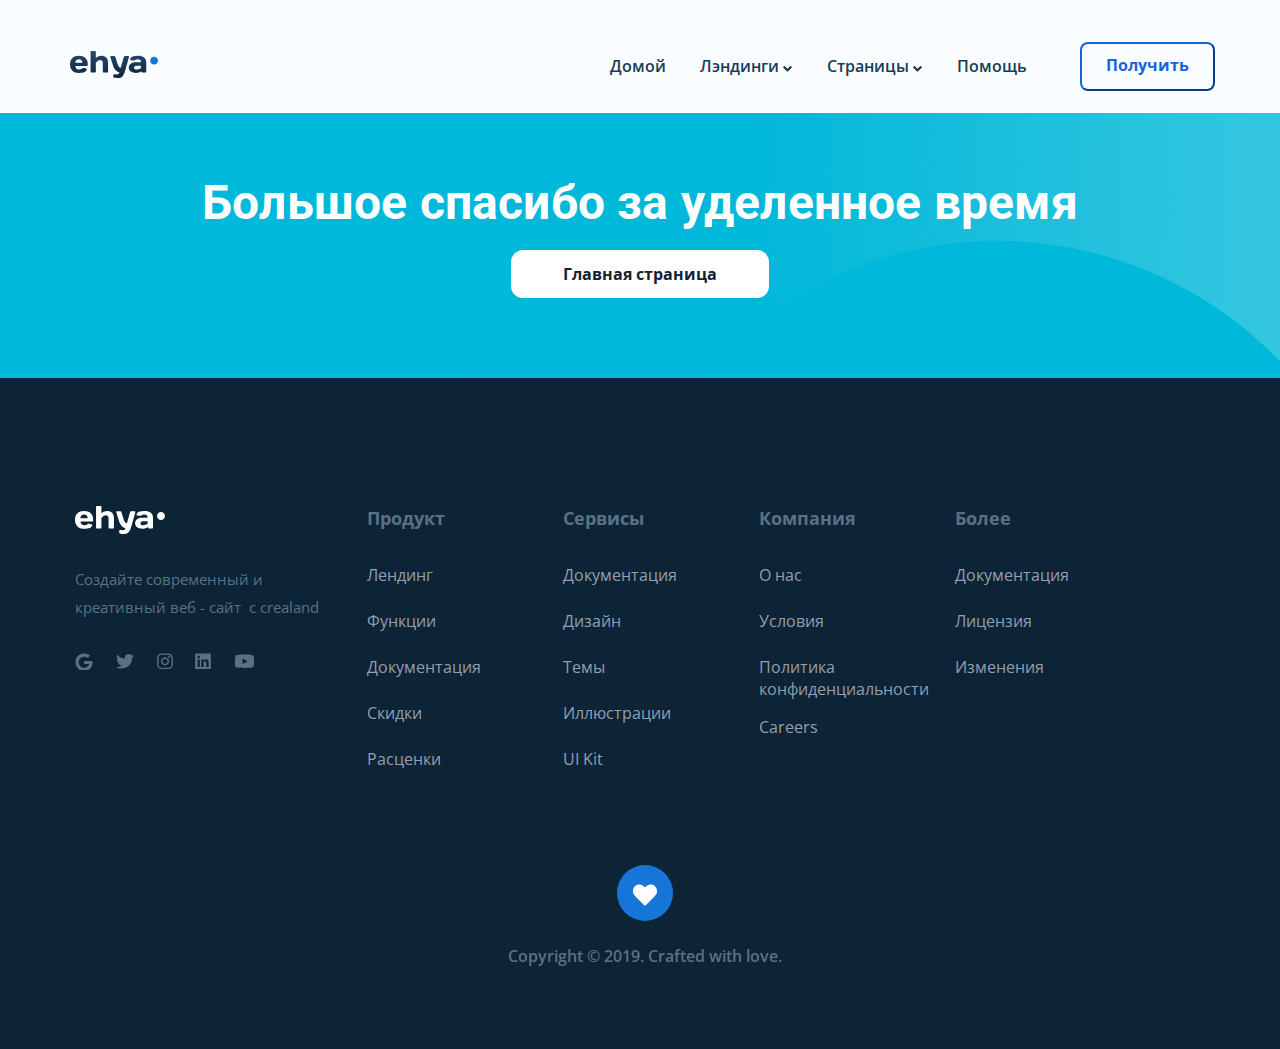
<file: thankyou.html>
<!DOCTYPE html>
<html lang="ru">
  <head>
    <meta charset="UTF-8" />
    <meta http-equiv="X-UA-Compatible" content="IE=edge" />
    <meta name="viewport" content="width=device-width, initial-scale=1.0" />
    <title>EHYA, Агенство цифровых&nbsp;продуктов</title>
    <link rel="preconnect" href="https://fonts.gstatic.com" />
    <link
      href="https://fonts.googleapis.com/css2?family=Open+Sans:wght@400;600;700&family=Roboto:wght@700&display=swap"
      rel="stylesheet"
    />
    <link rel="shortcut icon" href="img/logo/favicon.ico" type="image/x-icon" />
    <link rel="stylesheet" href="css/style.css" />
  </head>
  <body>
    <header class="header">
      <div class="container">
        <div class="header-top">
          <div class="header-top-logo">
            <a href="index.html" class="logo">
              <img src="img/logo/Logo.svg" alt="Logo:EHYA" class="logo"
            /></a>
          </div>
          <!-- logo/ -->
          <ul class="header-top-buttons">
            <li class="button button-mobile-hidden">Домой</li>
            <!-- /.button-menu -->
            <li class="button button-mobile-hidden button-down">
              Лэндинги
              <img
                src="img/header/down.svg"
                alt="down"
                class="button-down-img"
              />
              <ul class="drop-downs">
                <li class="drop-down-item">Партнери</li>
                <li class="drop-down-item">Портфолио</li>
                <li class="drop-down-item">Галерея</li>
              </ul>
            </li>
            <!-- /.button-menu -->
            <li class="button button-mobile-hidden button-down">
              Страницы
              <img
                src="img/header/down.svg"
                alt="down"
                class="button-down-img"
              />
              <ul class="drop-down">
                <li class="drop-down-item">Галерея</li>
                <li class="drop-down-item">Портфолио</li>
                <li class="drop-down-item">Партнери</li>
              </ul>
            </li>
            <!-- /.button-menu -->
            <li class="button button-mobile-hidden">Помощь</li>
            <!-- /.button-menu -->
          </ul>
          <!-- /.header-top__butoons -->
          <div class="header-top-learn">
            <button class="button-learn button-learn-mobile-hidden">
              Получить
            </button>
            <!-- /.button-menu -->
            <button class="menu-button header-button-menu-button">
              <span class="menu-button-line"></span>
              <span class="menu-button-line"></span>
              <span class="menu-button-line"></span>
            </button>
          </div>
          <!-- /.header-top__learn -->
        </div>
        <!-- /.header-top -->
      </div>
      <!-- container/ -->
    </header>
    <section class="letstalk">
      <div class="container">
        <div class="letstalk-section">
          <h2 class="home-titel">Большое спасибо за уделенное время</h2>

          <a href="index.html" class="home-button"> Главная страница </a>

          <!-- /.lets-talk-button -->
          <img src="img/lets/Oval.png" alt="Oval" class="letstalk-img" />
        </div>
        <!-- /.letstalk-section -->
      </div>
      <!-- /.container -->
    </section>
    <!-- /.letstalk -->
    <footer class="footer">
      <div class="container">
        <div class="footer-wrapper">
          <div class="footer-logo">
            <a href="index.html">
              <img
                src="img/footer/Logo.svg"
                alt="Icon:logo Ehya"
                class="footer-logo-img"
              />
            </a>
            <p class="footer-logo-text">
              Создайте современный и креативный веб&nbsp;-&nbsp;сайт&nbsp; с
              crealand
            </p>
            <div class="footer-logo-icons">
              <a
                href="https://www.google.com/"
                class="footer-logo-link"
                target="_blank"
              >
                <img
                  src="img/footer/google.svg"
                  alt="Icon:Google"
                  class="footer-logo-icon"
                />
              </a>
              <a
                href="https://twitter.com/"
                class="footer-logo-link"
                target="_blank"
              >
                <img
                  src="img/footer/twitter.svg"
                  alt="Icon: Twitter"
                  class="footer-logo-icon"
                />
              </a>
              <a
                href="https://www.instagram.com/"
                class="footer-logo-link"
                target="_blank"
              >
                <img
                  src="img/footer/instagram.svg"
                  alt="Icon: Instagram"
                  class="footer-logo-icon"
                />
              </a>
              <a
                href="https://www.linkedin.com/"
                class="footer-logo-link"
                target="_blank"
              >
                <img
                  src="img/footer/linkedin.svg"
                  alt="Icon:linkedin"
                  class="footer-logo-icon"
                />
              </a>
              <a
                href="https://www.youtube.com/"
                class="footer-logo-link"
                target="_blank"
              >
                <img
                  src="img/footer/youtube.svg"
                  alt="Icon:Youtube"
                  class="footer-logo-icon"
                />
              </a>
            </div>
            <!-- /.footer-logo-icons -->
          </div>
          <!-- /.footer-logo -->
          <div class="footer-ul">
            <div class="footer-list">
              <h3 class="footer-list-titel">Продукт</h3>
              <!-- /.foter-list-titel -->
              <ul class="footer-list-ul">
                <li class="footer-list-li">
                  <a href="#" class="footer-list-link">Лендинг</a>
                </li>
                <li class="footer-list-li">
                  <a href="#" class="footer-list-link">Функции</a>
                </li>
                <li class="footer-list-li">
                  <a href="#" class="footer-list-link">Документация</a>
                </li>
                <li class="footer-list-li">
                  <a href="#" class="footer-list-link">Скидки</a>
                </li>
                <li class="footer-list-li">
                  <a href="#" class="footer-list-link">Расценки</a>
                </li>
              </ul>
            </div>
            <!-- /.footer-list -->
            <div class="footer-list">
              <h3 class="footer-list-titel">Сервисы</h3>
              <!-- /.foter-list-titel -->
              <ul class="footer-list-ul">
                <li class="footer-list-li">
                  <a href="#" class="footer-list-link">Документация</a>
                </li>
                <li class="footer-list-li">
                  <a href="#" class="footer-list-link">Дизайн</a>
                </li>
                <li class="footer-list-li">
                  <a href="#" class="footer-list-link">Темы</a>
                </li>
                <li class="footer-list-li">
                  <a href="#" class="footer-list-link">Иллюстрации</a>
                </li>
                <li class="footer-list-li">
                  <a href="#" class="footer-list-link">UI Kit</a>
                </li>
              </ul>
            </div>
            <!-- /.footer-list -->
            <div class="footer-list">
              <h3 class="footer-list-titel">Компания</h3>
              <!-- /.foter-list-titel -->
              <ul class="footer-list-ul">
                <li class="footer-list-li">
                  <a href="#" class="footer-list-link">О нас</a>
                </li>
                <li class="footer-list-li">
                  <a href="#" class="footer-list-link">Условия </a>
                </li>
                <li class="footer-list-li footer-list-li-pol">
                  <a href="#" class="footer-list-link"
                    ><p class="m560">Политика конфиденциальности</p>
                    <p class="m320">Privacy Policy</p>
                  </a>
                </li>
                <li class="footer-list-li">
                  <a href="#" class="footer-list-link">Careers</a>
                </li>
              </ul>
            </div>
            <!-- /.footer-list -->
            <div class="footer-list">
              <h3 class="footer-list-titel">Более</h3>
              <!-- /.foter-list-titel -->
              <ul class="footer-list-ul">
                <li class="footer-list-li">
                  <a href="#" class="footer-list-link">Документация</a>
                </li>
                <li class="footer-list-li">
                  <a href="#" class="footer-list-link">Лицензия</a>
                </li>
                <li class="footer-list-li">
                  <a href="#" class="footer-list-link">Изменения</a>
                </li>
              </ul>
            </div>
            <!-- /.footer-list -->
          </div>
        </div>
        <!-- /.footer-wrapper -->
        <div class="footer-like">
          <img
            src="img/footer/Heart.png"
            alt="Icon:like"
            class="footer-like-img"
          />
          <p class="footer-like-text">Copyright © 2019. Crafted with love.</p>
        </div>
        <!-- /.footer-like -->
      </div>
      <!-- /.container -->
    </footer>
    <div class="overlay"></div>
    <div class="burger-menu">
      <img src="img/footer/Logo.svg" alt="logo" class="burger-menu-logo" />
      <img src="img/lets/cloose.svg" alt="Close" class="burger-iclose" />
      <ul class="burger-menu-ul">
        <li class="burger-menu-item">
          <a href="#" class="burger-menu-link">Домой </a>
        </li>
        <li class="burger-menu-item dropl">
          <a href="#" class="burger-menu-link"
            >Лэндинги
            <img src="img/logo/down2.svg" alt="down2" class="button-down-img"
          /></a>
          <ul class="drop-down-mobs">
            <li class="drop-down-item">
              <a href="#" class="burger-menu-links">Партнери</a>
            </li>
            <li class="drop-down-item">
              <a href="#" class="burger-menu-links">Портфолио</a>
            </li>
            <li class="drop-down-item">
              <a href="#" class="burger-menu-links">Галерея</a>
            </li>
          </ul>
        </li>
        <li class="burger-menu-item downms">
          <a href="#" class="burger-menu-link"
            >Страницы
            <img src="img/logo/down2.svg" alt="down2" class="button-down-img"
          /></a>
          <ul class="drop-down-mob">
            <li class="drop-down-item">
              <a href="#" class="burger-menu-links">Галерея</a>
            </li>
            <li class="drop-down-item">
              <a href="#" class="burger-menu-links">Портфолио</a>
            </li>
            <li class="drop-down-item">
              <a href="#" class="burger-menu-links">Партнери</a>
            </li>
          </ul>
        </li>
        <li class="burger-menu-item">
          <a href="#" class="burger-menu-link">Помощь</a>
        </li>
      </ul>
      <button class="burger-menu-button button-mail">Получить</button>
      <div class="line"></div>
      <div class="burger-menu-socials">
        <a
          href="https://www.google.com/"
          class="burger-menu-social"
          target="_blank"
        >
          <img
            src="img/footer/google.svg"
            alt="Icon:Google"
            class="burger-menu-icon"
          />
        </a>
        <a
          href="https://twitter.com/"
          class="burger-menu-social"
          target="_blank"
        >
          <img
            src="img/footer/twitter.svg"
            alt="Icon: Twitter"
            class="burger-menu-icon"
          />
        </a>
        <a
          href="https://www.instagram.com/"
          class="burger-menu-social"
          target="_blank"
        >
          <img
            src="img/footer/instagram.svg"
            alt="Icon: Instagram"
            class="burger-menu-icon"
          />
        </a>
        <a
          href="https://www.linkedin.com/"
          class="burger-menu-social"
          target="_blank"
        >
          <img
            src="img/footer/linkedin.svg"
            alt="Icon:linkedin"
            class="burger-menu-icon"
          />
        </a>
        <a
          href="https://www.youtube.com/"
          class="burger-menu-link"
          target="_blank"
        >
          <img
            src="img/footer/youtube.svg"
            alt="Icon:Youtube"
            class="burger-menu-icon"
          />
        </a>
      </div>
      <!-- /.footer-logo-icons -->
    </div>
    <div class="modal-overlay"></div>
    <div class="modal-dialog">
      <a href="index.html" class="modal-logo"
        ><img src="img/footer/Logo.svg" alt="logo"
      /></a>
      <img src="img/lets/cloose.svg" alt="Icon: Close" class="modal-close" />
      <div class="modal-contact-form">
        <h3 class="modal-titel">Пообщаемся?</h3>
        <form action="send.php" method="POST" class="modal-foorm form">
          <input
            type="text"
            class="input modal-input"
            placeholder="Ваше полное имя*"
            name="name"
            required
            minlength="2"
          />
          <input
            type="tel"
            class="input modal-input"
            placeholder="Номер телефона*"
            name="phone"
            required
            id="phonex"
          />
          <input
            type="email"
            class="input modal-input"
            placeholder="Email*"
            name="email"
            required
          />
          <textarea
            class="message modal-message"
            cols="30"
            rows="10"
            placeholder="Отправьте нам свой бриф и расскажите о своем проекте.* "
            name="message"
            required
          ></textarea>
          <div class="info">
            <button class="modal-button">Отправить</button>
          </div>
        </form>
      </div>
    </div>
    <script src="js/thank.js"></script>
  </body>
</html>
</file>
<file: css/style.css>
*{box-sizing:border-box}body{font-family:'Open Sans', sans-serif;color:#5A7184;background-color:#FAFDFF}.container{width:1140px;margin:auto}img{max-width:100%}/*! normalize.css v8.0.1 | MIT License | github.com/necolas/normalize.css */html{line-height:1.15;-webkit-text-size-adjust:100%}body{margin:0}main{display:block}h1{font-size:2em;margin:0.67em 0}hr{box-sizing:content-box;height:0;overflow:visible}pre{font-family:monospace, monospace;font-size:1em}a{background-color:transparent}abbr[title]{border-bottom:none;text-decoration:underline;text-decoration:underline dotted}b,strong{font-weight:bolder}code,kbd,samp{font-family:monospace, monospace;font-size:1em}small{font-size:80%}sub,sup{font-size:75%;line-height:0;position:relative;vertical-align:baseline}sub{bottom:-0.25em}sup{top:-0.5em}img{border-style:none}button,input,optgroup,select,textarea{font-family:inherit;font-size:100%;line-height:1.15;margin:0}button,input{overflow:visible}button,select{text-transform:none}button,[type="button"],[type="reset"],[type="submit"]{-webkit-appearance:button}button::-moz-focus-inner,[type="button"]::-moz-focus-inner,[type="reset"]::-moz-focus-inner,[type="submit"]::-moz-focus-inner{border-style:none;padding:0}button:-moz-focusring,[type="button"]:-moz-focusring,[type="reset"]:-moz-focusring,[type="submit"]:-moz-focusring{outline:1px dotted ButtonText}fieldset{padding:0.35em 0.75em 0.625em}legend{box-sizing:border-box;color:inherit;display:table;max-width:100%;padding:0;white-space:normal}progress{vertical-align:baseline}textarea{overflow:auto}[type="checkbox"],[type="radio"]{box-sizing:border-box;padding:0}[type="number"]::-webkit-inner-spin-button,[type="number"]::-webkit-outer-spin-button{height:auto}[type="search"]{-webkit-appearance:textfield;outline-offset:-2px}[type="search"]::-webkit-search-decoration{-webkit-appearance:none}::-webkit-file-upload-button{-webkit-appearance:button;font:inherit}details{display:block}summary{display:list-item}template{display:none}[hidden]{display:none}.header{position:sticky;top:0;z-index:10;background-color:#FAFDFF}.header-top{display:flex;align-items:center;justify-content:space-between;padding-top:39px;padding-bottom:20px}.header-top-buttons{width:448px;display:flex;justify-content:space-between;margin-left:439px;padding-left:9px}.header-top-learn{margin-left:47px;margin-right:-5px}.header-button{display:none}.header-button-buttons-visible{display:none}.button{position:relative;list-style-type:none;font-style:normal;font-weight:600;font-size:16px;line-height:22px;text-align:center;color:#183B56;cursor:pointer;margin-right:6px;padding-left:4px}.button:hover{color:#1565D8;background-color:#e6e4be;border-radius:4px}.button-downl:hover .drop-downs{display:block}.button-downs:hover .drop-down{display:block}.button-downs-img{padding-bottom:2px}.button-learn{padding:10px 24px 13px 24px;background-color:#FAFDFF;color:#1565D8;border-color:#1565D8;border-radius:8px;font-style:normal;font-weight:bold;font-size:16px;line-height:22px;outline:none;cursor:pointer}.button-learn:hover{background:#183B56;border:2px solid #183B56;color:#fff}.button-learn-mobile-visible{display:none}.menu-button{display:none}.drop-down{list-style-type:none;padding:0;position:absolute;display:none;z-index:3;background:#FAFDFF;border-radius:0 0 4px 4px}.drop-down-item{margin-top:10px}.dropdownactive{display:block}.drop-downs{list-style-type:none;padding:0;position:absolute;display:none;z-index:3;background:#FAFDFF;border-radius:0 0 4px 4px}.drop-downs-item{margin-top:10px}.dropdowsnactive{display:block}.aclass{text-decoration:none}.aboutus{display:flex;overflow:hidden}.aboutus-us{display:flex;margin:0;padding:56px 0 214px}.aboutus-text{position:relative;width:499px;margin:0}.aboutus-text-titel{margin:0;font-family:Roboto;font-size:48px;line-height:125%;color:#183B56;letter-spacing:0.2px;margin-bottom:14px}.aboutus-text-text{margin:0;width:457px;font-style:normal;font-weight:normal;font-size:18px;line-height:32px;margin-bottom:63px}.aboutus-text-button{padding:17px 40px 14px 40px;background-color:#183B56;border-radius:8px;outline:none;cursor:pointer;font-style:normal;font-weight:bold;font-size:18px;line-height:25px;color:#fff}.aboutus-text-button:hover{background:#fff;color:#183B56}.aboutus-text-down{position:absolute;bottom:-109px;left:0;width:54px;height:56px;background-color:#fff;border-radius:40px;border:solid 2px #5A7184;outline:none;cursor:pointer;padding-top:8px;padding-left:6px;z-index:1}.aboutus-text-down:hover{background-color:#afcaf0}.aboutus-img{position:relative;top:0;right:0;width:600px}.aboutus-img-point{position:absolute;width:102px;left:40px;top:109px}.aboutus-img-mac{max-width:900px;height:565px;position:absolute;left:105px;top:9px}.aboutus-img-iphone{width:217px;height:444px;position:absolute;top:152px;left:67px;z-index:1}.aboutus-img-oval{position:absolute;max-width:540px;max-height:540px;z-index:-5;bottom:-200px;left:333px}.small{color:#183B56;font-size:36px;margin-top:3px;margin-bottom:6px}.ourpartners{padding:100px 0 100px 0}.ourpartners-title{font-style:normal;font-weight:600;font-size:14px;line-height:19px;letter-spacing:2px;text-transform:uppercase;color:#00B8D9;margin:0;margin-bottom:28px}.ourpartners-block{display:flex;justify-content:space-between;width:1092px;margin:0;margin-bottom:85px}.ourpartners-describ{margin:0;width:435px;font-family:Roboto;font-style:normal;font-weight:bold;font-size:36px;line-height:48px;letter-spacing:0.2px;color:#183B56}.ourpartners-text{margin:0;width:514px;font-family:Open Sans;font-style:normal;font-weight:normal;font-size:18px;line-height:32px}.ourpartners-image{display:flex;justify-content:space-between;max-width:991px}.what{padding:77px 0 57px;background:#F9FBFE}.what-describ{margin:0;display:flex;justify-content:space-between;align-items:center;max-width:1085px;margin-bottom:38px}.what-describ-titel{margin:0;font-family:Roboto;font-style:normal;font-weight:bold;font-size:36px;line-height:48px;letter-spacing:0.2px;color:#183B56}.what-describ-text{font-style:normal;font-weight:normal;font-size:18px;line-height:32px}.what-doing{display:flex;flex-wrap:wrap;justify-content:space-between}.what-doing-box{width:361px;min-height:165px;border:1px solid #E5EAF4;box-shadow:0px 15px 35px rgba(0,0,0,0.05);border-radius:16px;margin-bottom:23px;display:flex}.what-doing-box-text{width:258px;margin:24px 24px 0 0}.what-doing-box-img{width:32px;height:32px;margin:30px 19px 0 28px}.what-doing-titel{margin:0 0 9px 0;font-family:Roboto;font-style:normal;font-weight:bold;font-size:22px;line-height:33px;letter-spacing:0.2px;color:#183B56}.what-doing-text{margin:0;font-style:normal;font-weight:normal;font-size:14px;line-height:20px}.portfolio{padding:77px 0 100px}.portfolio-titel{margin:0;font-style:normal;font-weight:600;font-size:14px;line-height:19px;letter-spacing:2px;text-transform:uppercase;color:#00B8D9;margin-bottom:19px}.portfolio-text{margin:0;font-family:Roboto;font-style:normal;font-weight:bold;font-size:36px;line-height:48px;letter-spacing:0.2px;color:#183B56;margin-bottom:47px}.portfolio-slider{position:relative;display:flex;justify-content:space-between}.portfolio-slider-image{border-radius:8px 8px 0 0}.portfolio-slider-text{margin:-3px 0 0 0;width:100%;border:1px solid #DDE6F4;border-radius:0 0 8px 8px;overflow:hidden}.portfolio-slider-descr{margin:0;font-style:normal;font-weight:600;font-size:14px;line-height:20px;color:#1565D8;padding:22px 0 0 22px}.portfolio-slider-titel{margin:0;font-family:Roboto;font-style:normal;font-weight:bold;font-size:30px;line-height:40px;letter-spacing:0.2px;color:#183B56;padding:19px 0 22px 22px}.portfolio-button{position:absolute;top:-68px;transform:translatey(-50%);width:14px;height:30px;background-repeat:no-repeat;background-size:15px;outline:none;background-position:center;border:none;background-color:transparent;cursor:pointer;z-index:3}.portfolio-button-right{background-image:url(../img/portfolio/right.svg);right:121px}.portfolio-button-right:hover{width:25px;border-radius:2px;box-shadow:inset 2px 2px 5px rgba(154,147,140,0.5),1px 1px 5px #fff}.portfolio-button-left{top:-82px;background-image:url(../img/portfolio/grey.svg);right:177px;transform:rotate(180deg);fill:red}.portfolio-button-left:hover{width:25px;border-radius:2px;box-shadow:inset 2px 2px 5px rgba(154,147,140,0.5),1px 1px 5px #fff}.feedback{padding:58px 0 50px}.feedback-titel{margin:0 0 20px 0;font-style:normal;font-weight:600;font-size:14px;line-height:19px;letter-spacing:2px;text-transform:uppercase;color:#00B8D9}.feedback-sliders{position:relative}.feedback-text{margin:0 0 48px 0;font-family:Roboto;font-style:normal;font-weight:bold;font-size:36px;line-height:48px;letter-spacing:0.2px;color:#183B56}.feedback-slider{display:flex;justify-content:space-between}.feedback-card{width:555px;border:1px solid #E5EAF4;box-shadow:0px 15px 35px rgba(0,0,0,0.05);border-radius:8px;padding:45px 32px 40px 40px}.feedback-badge{width:300px}.feedback-user{display:flex;flex-wrap:wrap}.feedback-user-img{width:58px;height:56px;border-radius:50%;margin:0 20px 0 0}.feedback-user-name{margin:-5px 0 3px 0;width:100%;font-family:Roboto;font-style:normal;font-weight:bold;font-size:24px;line-height:32px;letter-spacing:0.2px;color:#183B56}.feedback-user-position{margin:0;width:100%;font-style:normal;font-weight:normal;font-size:16px;line-height:28px}.feedback-user-text{margin:30px 0 0 0;font-style:normal;font-weight:normal;font-size:14px;line-height:25px}.feedback-button{width:56px;height:56px;border:1px solid #fff;border-radius:50%;outline:none;cursor:pointer;overflow:hidden;background:#FFFFFF;box-shadow:0px 15px 35px rgba(0,0,0,0.05);position:absolute;top:39%;z-index:1}.feedback-button:hover{border:1px solid #183B56;box-shadow:inset 2px 2px 5px rgba(154,147,140,0.5),1px 1px 5px #fff}.feedback-button-right{left:98%}.feedback-button-left{right:98%;transform:rotate(180deg)}.social{padding:44px 0 120px}.social-titel{margin:0 0 19px 0;font-style:normal;font-weight:600;font-size:14px;line-height:19px;text-align:center;letter-spacing:2px;text-transform:uppercase;color:#00B8D9}.social-text{margin:0 0 60px 0;font-family:Roboto;font-style:normal;font-weight:bold;font-size:36px;line-height:48px;text-align:center;letter-spacing:0.2px;color:#183B56}.social-links{margin:auto;display:flex;width:1087px;justify-content:space-between}.social-link{width:263px;display:flex;flex-direction:column;justify-content:space-between;text-align:center}.social-link-snear{margin:0 0 32px 0;width:65px;border-radius:16px;cursor:pointer}.social-link-snear:hover{background:#183B56}.social-link-name{margin:0 0 12px 9px;font-family:Roboto;font-style:normal;font-weight:bold;font-size:20px;line-height:24px;text-align:center;letter-spacing:0.2px;color:#183B56}.social-link-text{width:255px;margin:0 0 23px 4px;font-style:normal;font-weight:normal;font-size:16px;line-height:24px}.social-link-button{text-decoration:none;margin:0 0 0px 8px;background-color:#fff;border:none;outline:none;cursor:pointer;overflow:hidden;font-style:normal;font-weight:bold;font-size:18px;line-height:25px;text-align:center;color:#1565D8;align-items:center}.social-link-button:hover{border-radius:4px;background:#183B56;border:2px #183B56;color:#fff}.social-link-arrow{margin:0 0 -1px 7px}.letstalk{padding:60px 0px 80px 0px;background-color:#00B8D9;position:relative}.letstalk-section{display:flex;font-display:colomn;flex-wrap:wrap;justify-content:center}.letstalk-titel{margin:0px 0px 17px 0px;font-family:Roboto;font-style:normal;font-weight:bold;font-size:48px;line-height:60px;text-align:center;letter-spacing:0.2px;color:#fff}.letstalk-text{width:100%;margin:0px 0px 49px 0px;font-style:normal;font-weight:normal;font-size:18px;line-height:32px;text-align:center;color:#fff}.letstalk-button{margin:0px 0px 0px 0px;font-style:normal;font-weight:bold;font-size:16px;line-height:22px;text-align:center;color:#0D2436;border:none;outline:none;overflow:hidden;padding:13px 52px 13px 52px;border-radius:12px;cursor:pointer;z-index:8;background:#fff}.letstalk-button:hover{background:#183B56;color:#fff}.letstalk-img{position:absolute;top:0;right:0}.home-button{text-decoration:none;background-color:#fff;font-style:normal;font-weight:bold;font-size:16px;line-height:22px;text-align:center;color:#0D2436;border:none;outline:none;overflow:hidden;padding:13px 52px 13px 52px;border-radius:12px;cursor:pointer;z-index:9}.home-button:hover{background:#183B56;color:#fff}.home-titel{width:100%;margin:0px 0px 17px 0px;font-family:Roboto;font-style:normal;font-weight:bold;font-size:48px;line-height:60px;text-align:center;letter-spacing:0.2px;color:#fff}.footer{padding:128px 0px 82px 0px;background:#0D2436}.footer-wrapper{width:1063px;display:flex;justify-content:space-between;margin:0px 0px 71px 0px}.footer-ul{display:flex;justify-content:space-between;width:766px}.footer-logo{display:flex;flex-direction:column;width:248px;margin:0px 0px 0px 5px}.footer-logo-img{margin:0px 0px 28px 0px;width:90px}.footer-logo-text{margin:0px 0px 32px 0px;font-style:normal;font-weight:normal;font-size:15px;line-height:28px}.footer-logo-icons{display:flex;justify-content:space-between;margin:0px 0px 0px 0px;width:180px}.footer-logo-icon:hover{background-color:#fff;border-radius:4px}.footer-list{margin:0px -9px 0px 0px}.footer-list-titel{margin:0px 0px 33px 0px;font-style:normal;font-weight:bold;font-size:18px;line-height:25px}.footer-list-ul{margin:0px 0px 0px 0px;padding:0px 0px 0px 0px}.footer-list-li{width:187px;list-style:none;margin:0px 0px 24px 0px}.footer-list-li-pol{margin:0 0 11px 0}.footer-list-link{text-decoration:none;font-style:normal;font-weight:normal;font-size:16px;line-height:22px;color:#959EAD}.footer-list-link:hover{color:#fff}.footer-like{display:flex;align-items:center;flex-direction:column}.footer-like-img{width:56px;height:56px;border-radius:50%;margin:0px 0px 24px 10px}.footer-like-text{font-style:normal;font-weight:600;font-size:16px;line-height:22px;margin:0px 0px 0px 10px}.m320{display:none}.lock{overflow:hidden}.overlay{position:fixed;top:0;left:0;width:100%;height:100vh;background-color:#000;opacity:0.6;z-index:11;display:none}.burger-menu{position:fixed;right:0;top:0;width:320px;min-height:100%;background:#183B56;z-index:11 !important;display:none;overflow:auto}.burger-menu-logo{width:90px;margin:12px 0 30px 18px}.burger-menu-ul{margin:0 0 0 0;text-align:center;list-style-type:none;padding:0}.burger-menu-link{cursor:pointer;text-decoration:none;font-style:normal;font-weight:bold;font-size:24px;line-height:33px;align-items:center;color:#fff}.burger-menu-links{cursor:pointer;text-decoration:none;font-style:normal;font-weight:bold;align-items:center;color:#183B56}.burger-menu-item{margin-bottom:50px}.burger-menu-socials{margin:0 auto;width:282px;display:flex;justify-content:space-between;align-items:center}.burger-menu-icon{margin:0;height:19px}.burger-menu-button{padding:13px 24px 13px 24px;background-color:#FAFDFF;color:#1565D8;border-color:#1565D8;border-radius:8px;font-style:normal;font-weight:bold;font-size:16px;line-height:22px;outline:none;cursor:pointer;margin-left:92px}.dropl:hover .drop-down-mobs{display:block}.downms:hover .drop-down-mob{display:block}.burger-iclose{position:absolute;top:15px;right:20px}.line{margin:60px auto;width:278px;height:3px;background-color:#5A7184}.active{display:block;transition-delay:0.5s}.active-menu{display:block}.drop-down-mob{width:128px;list-style-type:none;padding:10px 0 20px;position:absolute;display:none;z-index:3;right:100px;background:#ffffff;border-radius:0 0 4px 4px}.drop-down-mob-item{margin-top:10px}.dropdownmobA{display:block}.drop-down-mobs{width:128px;list-style-type:none;padding:10px 0 20px;position:absolute;display:none;z-index:3;right:100px;background:#ffffff;border-radius:0 0 4px 4px}.drop-down-mobs-item{margin-top:10px}.dropdownmobAs{display:block}.lock{overflow:hidden}.modal-logo{position:absolute;left:18px;top:13px;width:90px}.modal-overlay{position:fixed;top:0;left:0;width:100%;height:100vh;background-color:#000;opacity:0.4;z-index:12;display:none}.modal-dialog{position:fixed;top:50%;left:50%;padding:31px 88px 25px 88px;max-width:478px;min-height:450px;max-height:550px;height:81%;background-color:#183B56;color:#fff;transform:translate(-50%, -50%);border-radius:8px;z-index:106;transition:opacity 0.2s;overflow-y:auto;display:none}.modal-close{position:absolute;right:18px;top:17px;text-decoration:none;cursor:pointer}.modal-close:hover{transform:scale(1.2)}.modal-titel{font-style:normal;font-weight:bold;font-size:18px;line-height:25px;margin:0 0 1px 0;text-transform:uppercase;text-align:center}.modal-input{max-width:539px;min-height:50px;width:100%;margin-top:14px;outline:none}.modal-message{max-width:539px;max-height:123px;flex-basis:100%;margin-bottom:21px;resize:none;width:100%;max-height:123px;margin-top:14px;margin-bottom:0;resize:none;outline:none}.modal-button{margin:0 auto;font-style:normal;font-weight:bold;font-size:16px;line-height:22px;text-align:center;color:#0D2436;border:none;outline:none;overflow:hidden;padding:13px 52px 13px 52px;border-radius:12px;cursor:pointer;background:#fff;margin-top:12px}.modal-button:hover{border:1px solid #fff;background:#183B56;color:#fff}.modal-info{font-style:normal;font-weight:bold;font-size:12px;line-height:15px}.info{display:flex;justify-content:space-between;align-items:center}.visible{display:flex}.nonevisible{display:none}.invalid{color:red;font-size:11px}@media (max-width: 1300px){.feedback-card{width:49%;margin-right:15px}.feedback-slider{justify-content:center}.feedback-button-right{left:95%}.feedback-button-left{right:95%}}@media (max-width: 1200px){.container{max-width:935px}.header-top{padding-top:20px}.header-top-buttons{margin-left:220px}.header-top-learn{margin-right:20px}.aboutus-img-mac{width:600px;height:500px}.aboutus-img-iphone{width:200px;height:412px;top:144px;right:396px}.ourpartners-block{width:98%}.ourpartners-image{width:98%}.what-describ{flex-wrap:wrap}.what-doing{width:98%}.portfolio-slider{width:98%}.portfolio-slider-section{width:300px}.feedback-card{width:80%}.feedback-button-left{left:2%}.feedback-button-right{left:92%}.social-links{width:100%}.social-link{width:22%}.social-link-text{width:90%}.footer{padding:50px 0 50px}.footer-wrapper{width:100%;flex-direction:column;margin:0}.footer-ul{width:98%}.footer-logo{margin-top:30px;width:100%;align-items:center;order:2}.footer-like{display:none}}@media (max-width: 960px){.container{max-width:730px}.header-top-buttons{margin-left:66px}.header-top-learn{margin-left:20px}.aboutus-us{padding-top:30px;padding-bottom:30px}.aboutus-text{width:310px}.aboutus-text-text{width:100%}.aboutus-img-mac{top:100px;width:600px;height:435px}.aboutus-img-iphone{width:180px;height:360px;top:200px;right:396px}.aboutus-img-oval{bottom:40px}.ourpartners{padding-top:30px;padding-bottom:30px}.ourpartners-block{flex-wrap:wrap;margin-bottom:30px}.ourpartners-title{margin-bottom:22px}.ourpartners-describ{margin-bottom:20px}.ourpartners-text{width:100%}.ourpartners-image{width:100%;flex-wrap:wrap}.ourpartners-image-logo{width:125px;padding:25px}.what{padding:30px 0 30px}.what-doing-box{width:49%}.portfolio{padding:30px 0 30px}.portfolio-slider-text{width:100%}.portfolio-slider-section{width:49%}.feedback-button{top:110%}.feedback-button-left{left:28%}.feedback-button-right{left:65%}.feedback-card{width:89%}.social{padding-top:60px}.social-titel{font-size:14px;line-height:19px}.social-text{font-size:28px;line-height:36px;margin-bottom:30px}.social-links{flex-wrap:wrap}.social-link{margin-top:32px;width:40%}.letstalk{padding:50px 0 50px}.footer-ul{flex-wrap:wrap;padding:50px 0 30px}.footer-list{padding-left:50px;margin-bottom:20px;width:49%}.footer-wrapper{width:100%;flex-direction:column;margin:0}.footer-logo{margin:0;margin-top:30px;width:100%;align-items:center;order:2}.footer-like{display:none}}@media (max-width: 992px){.container{max-width:94%}.header-top-buttons{display:none}.button-mobile-hidden{display:none}.button-learn-mobile-hidden{display:none}.aboutus-text-button:hover{background-color:#183B56;color:#fff}.menu-button{background:#ffffff;display:flex;align-items:center;width:22px;height:18px;padding:0;justify-content:space-between;flex-direction:column;border:none;cursor:pointer;outline:none;margin-right:5px;margin-bottom:4px;z-index:5}.menu-button-line{width:22px;height:2px;background-color:#000;z-index:5}.logo5{display:none}.portfolio-titel{font-size:14px;line-height:19px;text-align:center}.portfolio-text{font-size:28px;line-height:36px;text-align:center}.portfolio-slider{justify-content:center;flex-wrap:wrap}.portfolio-slider-image{width:100%}.portfolio-slider-section{width:80%;margin-bottom:30px}.portfolio-button-right{right:77px}.portfolio-button-right:hover{width:14px;border-radius:none;box-shadow:none}.portfolio-button-left{right:115px}.portfolio-button-left:hover{width:14px;border-radius:none;box-shadow:none}.what-doing-box{width:48%}.feedback-card{width:90%}.feedback-button:hover{border:none;box-shadow:none}.feedback-button-right{left:58%}.social-link-snear:hover{background:#fff}.social-link-button:hover{border-radius:0;background:#fff;border:none;color:#1565D8}.letstalk-button:hover{background-color:#fff;border:none;color:#183B56}.home-button:hover{background:#fff;color:#183B56}.footer-logo-icon:hover{background-color:#183B56;border-radius:none}.footer-list-link:hover{color:#959EAD}.modal-close:hover{transform:none}.modal-button:hover{border:none;background:#fff;color:#183B56}.modalmail-mail-close:hover{transform:none}}@media (max-width: 560px){.container{width:90%}.aboutus{overflow:visible}.aboutus-us{flex-direction:column}.aboutus-text{width:100%;text-align:center}.aboutus-text-down{left:225px;bottom:-600px}.aboutus-text-titel{width:92%;font-size:30px;line-height:36px;margin-bottom:8px}.aboutus-text-text{width:92%;font-size:16px;line-height:28px;margin-bottom:11px}.aboutus-text-button{padding:11px 35px 13px 37px;margin:7px 25px 0 0;font-size:16px;line-height:22px}.aboutus-img{width:100%;overflow:hidden}.aboutus-img-mac{width:500px;left:28px}.aboutus-img-iphone{left:0;bottom:0}.aboutus-img-oval{position:relative;left:10px}.small{font-size:30px;line-height:36px}.ourpartners{padding-top:44px;padding-bottom:69px}.ourpartners-title{font-size:14px;line-height:19px;text-align:center;margin-bottom:24px}.ourpartners-block{margin-bottom:27px}.ourpartners-describ{width:100%;padding:0 15px;text-align:center;font-size:28px;line-height:29px;margin-bottom:15px}.ourpartners-text{padding:0 15px;text-align:center;font-size:13px;line-height:24px}.ourpartners-image{padding:0 23px}.ourpartners-image-logo{padding:0 12px 21px 10px;width:49%}.what{padding-top:7px}.what-describ{margin-bottom:10px}.what-describ-h4{width:100%}.what-describ-titel{font-size:28px;line-height:36px;text-align:center;margin-bottom:15px}.what-describ-text{text-align:center;font-size:16px;line-height:28px}.what-doing-titel-branding{margin-bottom:0}.what-doing-titel-development{margin-bottom:-2px}.what-doing-titel-micro{margin:15px 0 5px 0}.what-doing-titel-social{margin:0}.what-doing-titel-design{margin:-2px 0 -1px -6px}.what-doing-titel-study{margin:0}.what-doing-box{width:93%;display:flex;flex-wrap:wrap;margin-left:11px;margin-bottom:7px;height:197px}.what-doing-box-img{margin:18px 19px 0 26px}.what-doing-box-text{width:85%;margin:0 0 0 20px}.card1{padding-bottom:29px;order:1}.card2{padding-bottom:3px;order:2}.card3{order:5}.card4{padding-bottom:43px;order:3}.card5{order:4}.card6{order:6}.portfolio-titel{font-size:14px;line-height:19px;text-align:center}.portfolio-text{font-size:28px;line-height:36px;text-align:center}.portfolio-slider{justify-content:center;flex-wrap:wrap}.portfolio-slider-image{width:100%}.portfolio-slider-section{width:80%;margin-bottom:30px}.portfolio-button{display:none}.social-link-button{font-size:14px;line-height:20px}.social-link-arrow{width:11px}.feedback{padding-bottom:60px}.feedback-titel{font-size:14px;line-height:19px;text-align:center}.feedback-text{font-size:28px;line-height:36px;text-align:center}.feedback-card{margin:0;width:100%}.feedback-card-c2{display:none}.feedback-button{top:110%}.feedback-button-left{left:29%}.feedback-button-right{right:30%}.letstalk-titel{font-size:28px;line-height:30px}.letstalk-text{font-size:16px;line-height:27px}.letstalk-button{width:170px;padding-left:32px}.footer-ul{width:100%;flex-wrap:wrap}.footer-list{padding:0;margin-bottom:39px;width:49%}.footer-list-li{width:100%}.footer-list-titel{font-size:16px;line-height:22px}.footer-list-link{font-size:14px;line-height:20px}.footer-logo-text{font-size:14px;text-align:center}.modal-dialog{width:100%;height:100%;padding:50px 35px 25px 40px}}@media (max-width: 320px){.container{width:95%;margin-left:21px}.aboutus-us{padding-bottom:0}.aboutus-text{text-align:center}.aboutus-text-titel{width:92%;font-size:30px;line-height:36px;margin-bottom:-1px}.aboutus-text-text{width:92%;font-size:16px;line-height:28px;margin-bottom:11px;margin-top:10px}.aboutus-text-button{padding:11px 35px 13px 37px;margin:7px 25px 0 0;font-size:16px;line-height:22px}.aboutus-text-down{width:48px;height:48px;left:115px;bottom:-367px}.aboutus-img-mac{width:356px;height:241px;left:-53px;top:47px}.aboutus-img-iphone{width:105px;height:194px;top:99px;left:-53px}.aboutus-img-oval{width:290px;left:83px}.ourpartners{padding-top:29px}.ourpartners-title{margin-left:11px}.ourpartners-describ{margin-right:8px}.ourpartners-text{margin-right:12px;padding:0}.ourpartners-image{margin-left:-9px}.small{margin:0;width:92%;font-family:Roboto;font-style:normal;font-weight:bold;font-size:30px;line-height:36px}.what-describ-titel{margin-left:-19px;margin-top:-4px}.what-describ-text{margin-left:-7px;margin-right:8px;margin-bottom:-4px}.what-doing-box{margin-left:0;width:95%}.what-doing-box-img{margin:20px 0px 0px 28px}.what-doing-box-text{margin-left:25px}.what-doing-titel{font-size:20px;line-height:24px}.what-doing-text{margin-top:8px}.card1{padding-bottom:19px}.card2{padding-bottom:0}.card3{padding-top:1px;padding-bottom:0px;padding-right:27px}.card4{padding-bottom:38px}.card6{padding-bottom:0px}.portfolio{padding:44px 0 10px}.portfolio-titel{margin-left:-2px}.portfolio-text{margin-right:15px;margin-bottom:33px}.portfolio-slider{justify-content:start;flex-wrap:wrap}.portfolio-slider-descr{padding:17px 0 0 0}.portfolio-slider-text{width:100%;text-align:center}.portfolio-slider-titel{font-size:24px;line-height:32px;padding:12px 0px 22px 0}.portfolio-slider-image{height:302px}.portfolio-slider-section{width:95%;height:410px;margin-bottom:14px}.portfolio-slider-section-project2{display:block;margin-bottom:20px}.portfolio-slider-section-project3{display:block;margin-bottom:20px}.portfolio-slider-section-project4{display:block}.feedback{padding:27px 0 50px}.feedback-titel{margin-left:-29px;margin-bottom:24px}.feedback-text{margin-right:15px;margin-bottom:70px}.feedback-slider{width:97%}.feedback-card{padding:20px 20px 20px 9px;text-align:center}.feedback-user{justify-content:center}.feedback-user-img{margin:0 0 15px 0}.feedback-user-name{margin:0 0 8px 0;font-size:20px;line-height:24px}.feedback-user-position{margin:0 0 6px -4px;font-size:11px;line-height:27px}.feedback-user-text{margin:0 0 0 0;font-size:14px;line-height:22px}.feedback-button{top:106.5%}.social{padding:93px 0 56px 0}.social-titel{margin:-3px 12px 22px 0}.social-text{margin:0 0 0 -21px}.social-link{margin-left:0}.social-link{width:44%}.social-link-tw{margin-right:17px}.social-link-you{margin-right:17px}.social-link-snear{width:48px;margin:0 0 12px 0}.social-link-snear-tw{margin:0 0 0 0}.social-link-name{margin:0 0 8px 0}.social-link-name-tw{margin:-6px 4px -14px 0}.social-link-name-dr{margin:-3px 0 7px 0}.social-link-name-you{margin:-2px 0 8px 0}.social-link-text{width:94%;font-size:13px;line-height:19px;margin:2px 0 9px 2px}.social-link-text-tw{margin:9px 0 10px -2px}.social-link-text-dr{margin:2px 0 11px 4px}.social-link-text-you{margin:0 0 3px 0}.social-link-arrow{width:9px;margin:0 -3px -1px 3px}.social-link-button{font-size:11px;line-height:20px}.social-link-button-ins{margin:0 0 0 0}.social-link-button-tw{margin:0 9px 2px 0}.social-link-button-dr{margin:16px 0 4px 0}.social-link-button-you{margin:0 4px 4px 0}.letstalk{padding:66px 0 64px}.letstalk-titel{margin:-2px 18px 33px 0}.letstalk-text{width:93%;margin:0 15px 11px 0}.letstalk-button{margin:0 21px 0 0;padding:13px 25px 13px 23px}.footer{padding:0px 0 50px 0}.footer-ul{margin-left:-5px;justify-content:center;padding-bottom:0}.footer-list{width:50%;margin-bottom:25px}.footer-list-titel{margin-bottom:20px}.footer-list-li{margin:0 0 15px 0;width:70%}.footer-logo{margin:4px 0 0 -7px}.footer-logo-img{width:77px;margin-bottom:13px}.footer-logo-text{text-align:center;margin:0 14px 24px 0}.footer-logo-icons{margin-right:5px}.m560{display:none}.m320{display:flex}}
/*# sourceMappingURL=style.css.map */
</file>
